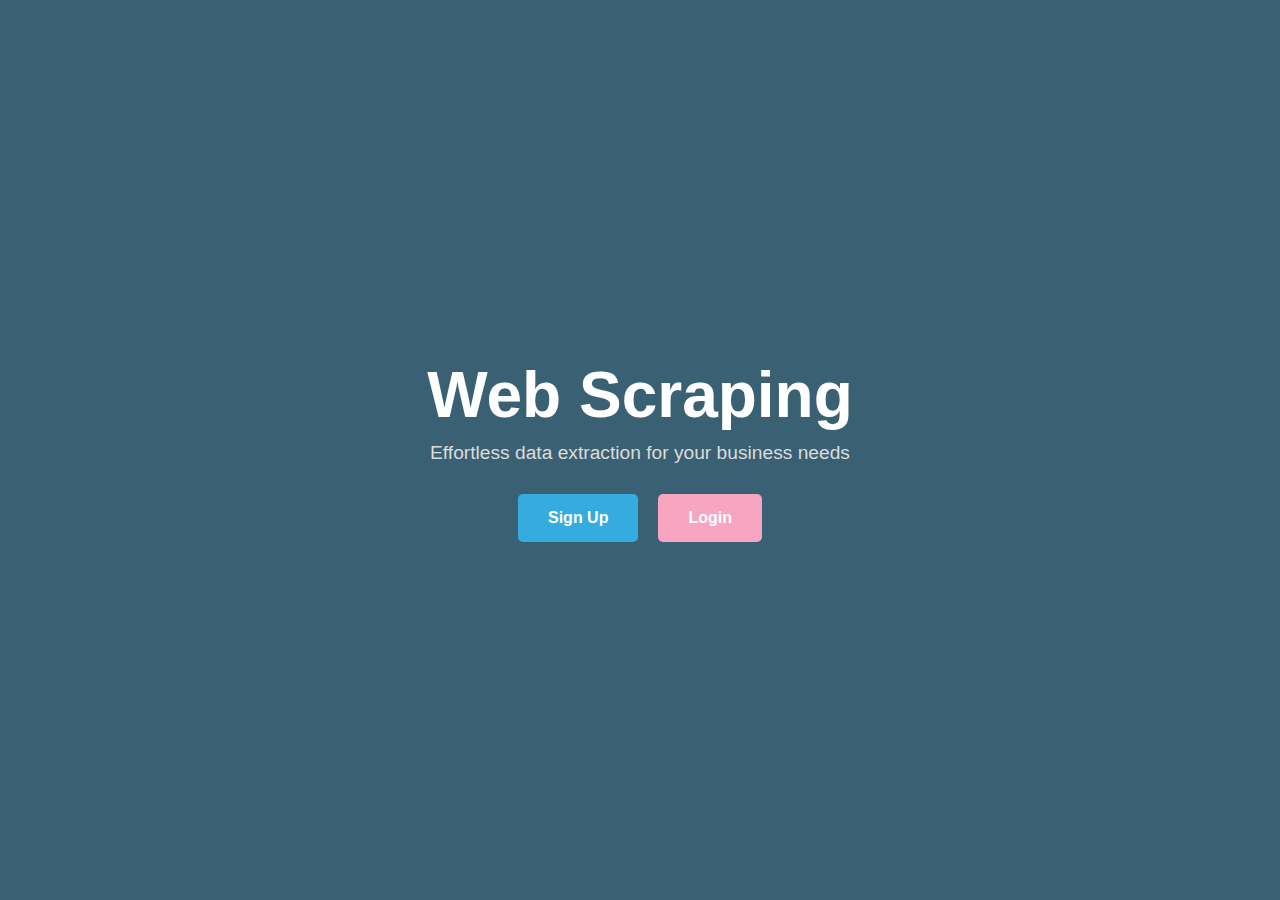
<file: index.html>
<!DOCTYPE html>
<html lang="en">
<head>
  <meta charset="UTF-8">
  <meta name="viewport" content="width=device-width, initial-scale=1.0">
  <title>Web Scraping Service</title>
  <link rel="stylesheet" href="styles.css">
</head>
<body>
  <div class="container">
    <!-- Heading -->
    <h1>Web Scraping</h1>
    <!-- Subheading -->
    <p>Effortless data extraction for your business needs</p>
    <!-- Buttons for Sign Up and Login -->
    <div class="button-container">
      <a href="signup.html" class="btn signup">Sign Up</a>
      <a href="login.html" class="btn login">Login</a>
    </div>
  </div>
</body>
</html>
</file>
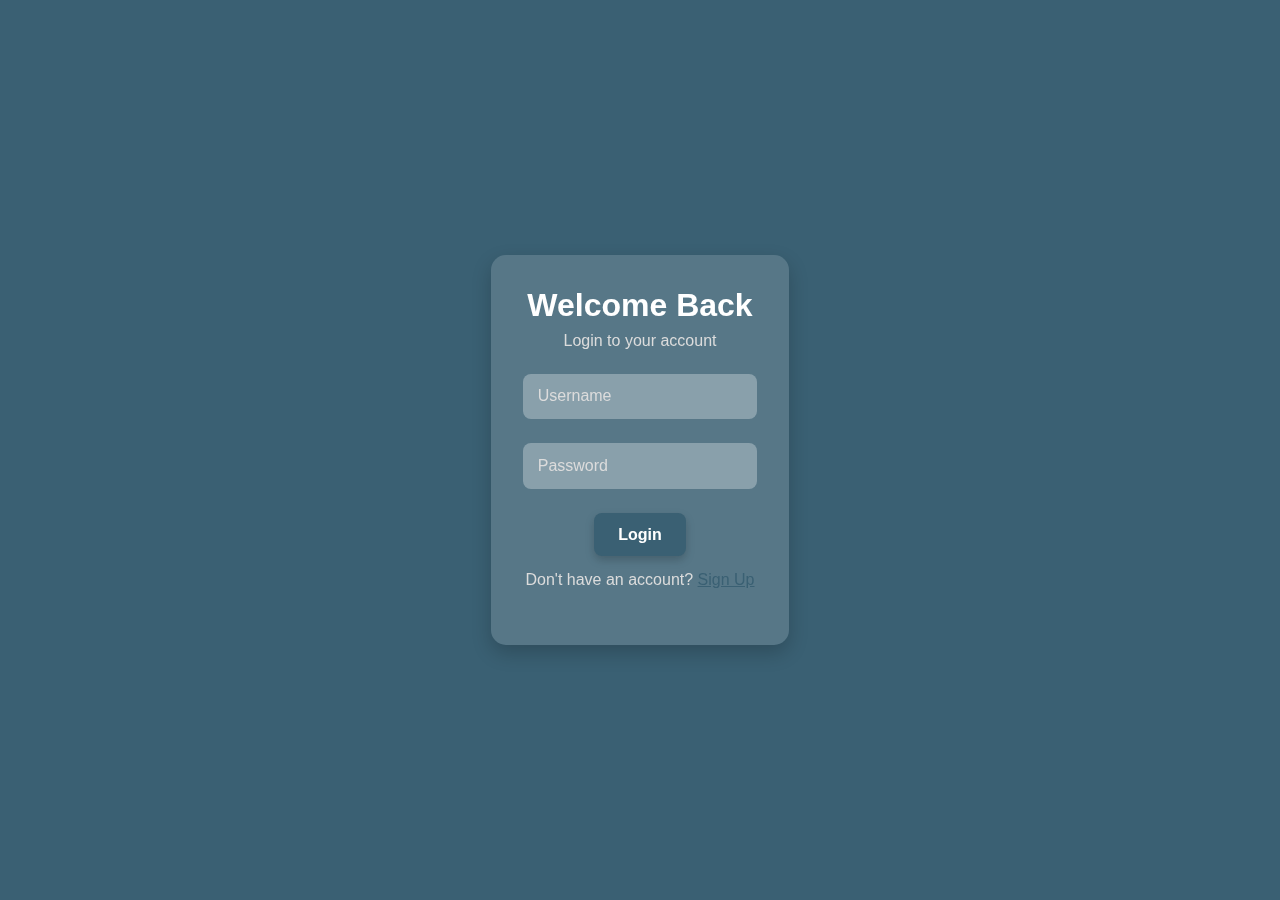
<file: login.html>
<!DOCTYPE html>
<html lang="en">
<head>
  <meta charset="UTF-8">
  <meta name="viewport" content="width=device-width, initial-scale=1.0">
  <title>Login</title>
  <link rel="stylesheet" href="login.css">
</head>
<body>
  <div class="login-container">
    <div class="form-wrapper">
      <h2>Welcome Back</h2>
      <p>Login to your account</p>
      
      <!-- Login Form -->
      <form class="login-form" action="/submit-login" method="post">
        <div class="input-group">
          <input type="text" id="username" name="username" required>
          <label for="username">Username</label>
        </div>
        
        <div class="input-group">
          <input type="password" id="password" name="password" required>
          <label for="password">Password</label>
        </div>

    
        <button type="submit" class="login-btn">Login</button>
        <p class="signup-link">Don't have an account? <a href="signup.html">Sign Up</a></p>
      </form>
    </div>
  </div>
</body>
</html>
</file>
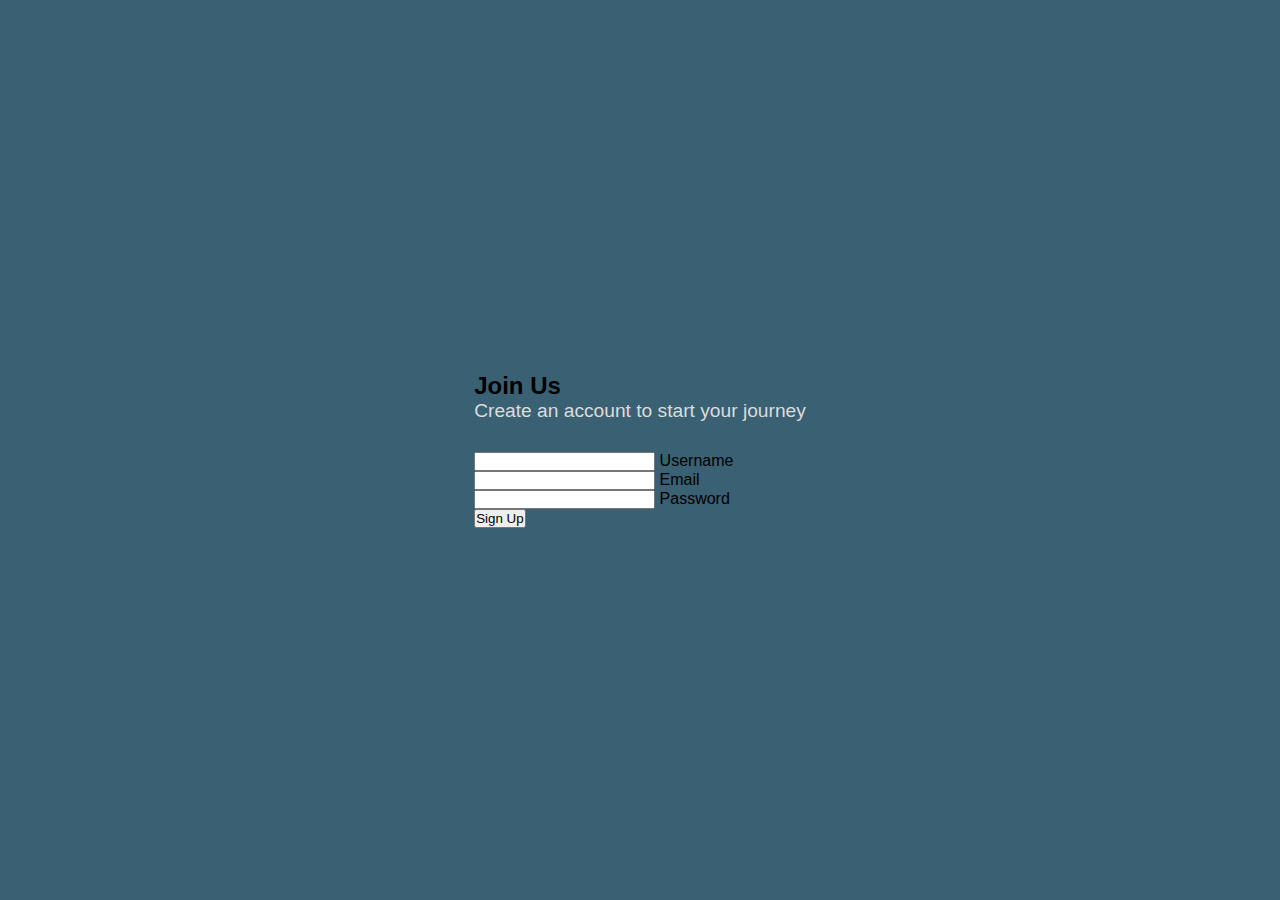
<file: signup.html>
<!DOCTYPE html>
<html lang="en">
<head>
  <meta charset="UTF-8">
  <meta name="viewport" content="width=device-width, initial-scale=1.0">
  <title>Sign Up</title>
  <link rel="stylesheet" href="styles.css">
</head>
<body>
  <div class="signup-container">
    <div class="form-wrapper">
      <!-- Form Heading -->
      <h2>Join Us</h2>
      <p>Create an account to start your journey</p>
      
      <!-- Sign Up Form -->
      <form class="signup-form" action="/submit-signup" method="post">
        <div class="input-group">
          <input type="text" id="username" name="username" required>
          <label for="username">Username</label>
        </div>
        
        <div class="input-group">
          <input type="email" id="email" name="email" required>
          <label for="email">Email</label>
        </div>
        
        <div class="input-group">
          <input type="password" id="password" name="password" required>
          <label for="password">Password</label>
        </div>
        
        <button type="submit" class="signup-btn">Sign Up</button>
      </form>
    </div>
  </div>
</body>
</html>
</file>
<file: styles.css>
/* General Reset */
* {
  margin: 0;
  padding: 0;
  box-sizing: border-box;
}

body, html {
  height: 100%;
  font-family: 'Arial', sans-serif;
  display: flex;
  align-items: center;
  justify-content: center;
  background: linear-gradient(to right, #3a6073, #3a6073);
}

/* Container Styling */
.container {
  text-align: center;
  color: #fff; /* Changed text color for better contrast against olive green */
  padding: 20px;
}

/* Heading Styling */
h1 {
  font-size: 4rem;
  margin-bottom: 10px;
}

/* Subheading */
p {
  font-size: 1.2rem;
  margin-bottom: 30px;
  color: #dcdcdc; /* Lightened subheading color for contrast */
}

/* Button Container */
.button-container {
  display: flex;
  gap: 20px;
  justify-content: center;
}

/* Buttons Styling */
.btn {
  text-decoration: none;
  padding: 15px 30px;
  border-radius: 5px;
  font-size: 1rem;
  font-weight: bold;
  transition: all 0.3s ease;
}

/* Sign Up Button */
.signup {
  background-color: #34ace0;
  color: #fff;
}

.signup:hover {
  background-color: #227093;
}

/* Login Button */
.login {
  background-color: #f8a5c2;
  color: #fff;
}

.login:hover {
  background-color: #e66767;
}
</file>
<file: login.css>
/* General Reset */
* {
    margin: 0;
    padding: 0;
    box-sizing: border-box;
  }
  
  body, html {
    height: 100%;
    font-family: 'Arial', sans-serif;
    display: flex;
    align-items: center;
    justify-content: center;
    background: linear-gradient(to right, #3a6073, #3a6073);
  }
  
  /* Container for Login Form */
  .login-container {
    background: rgba(255, 255, 255, 0.15);
    padding: 2rem;
    border-radius: 15px;
    box-shadow: 0px 8px 20px rgba(0, 0, 0, 0.2);
    backdrop-filter: blur(10px);
    width: 100%;
    max-width: 400px;
    text-align: center;
    animation: fadeIn 1s ease;
  }
  
  /* Fade-in animation for the container */
  @keyframes fadeIn {
    from { opacity: 0; transform: translateY(10px); }
    to { opacity: 1; transform: translateY(0); }
  }
  
  /* Form Wrapper Styling */
  .form-wrapper h2 {
    color: #fff;
    font-size: 2rem;
    margin-bottom: 0.5rem;
  }
  
  .form-wrapper p {
    color: #dcdcdc;
    font-size: 1rem;
    margin-bottom: 1.5rem;
  }
  
  /* Input Group Styling */
  .input-group {
    position: relative;
    margin-bottom: 1.5rem;
  }
  
  .input-group input {
    width: 100%;
    padding: 0.8rem;
    font-size: 1rem;
    background: rgba(255, 255, 255, 0.3);
    border: 1px solid transparent;
    border-radius: 8px;
    color: #fff;
    transition: all 0.3s ease;
  }
  
  .input-group input:focus,
  .input-group input:valid {
    background: rgba(255, 255, 255, 0.5);
    border-color: #3a6073;
  }
  
  /* Floating Labels */
  .input-group label {
    position: absolute;
    top: 50%;
    left: 15px;
    color: #dcdcdc;
    font-size: 1rem;
    pointer-events: none;
    transform: translateY(-50%);
    transition: all 0.3s ease;
  }
  
  /* Floating Effect */
  .input-group input:focus ~ label,
  .input-group input:valid ~ label {
    top: -10px;
    left: 10px;
    font-size: 0.8rem;
    color: #3a6073;
  }
  
  /* Login Button */
  .login-btn {
    background: #3a6073;
    border: none;
    padding: 0.8rem 1.5rem;
    font-size: 1rem;
    color: #fff;
    font-weight: bold;
    border-radius: 8px;
    cursor: pointer;
    transition: all 0.3s ease;
    box-shadow: 0px 4px 10px rgba(0, 0, 0, 0.2);
  }
  
  .login-btn:hover {
    background: #2b454f;
    transform: translateY(-2px);
  }
  
  /* Signup Link */
  .signup-link {
    color: #fff;
    margin-top: 15px;
  }
  
  .signup-link a {
    color: #3a6073;
    text-decoration: underline;
  }
  
  .signup-link a:hover {
    color: #dcdcdc;
  }
  
  /* Responsive Design */
  @media (max-width: 500px) {
    .login-container {
      padding: 1.5rem;
    }
  
    .form-wrapper h2 {
      font-size: 1.8rem;
    }
  }
</file>
